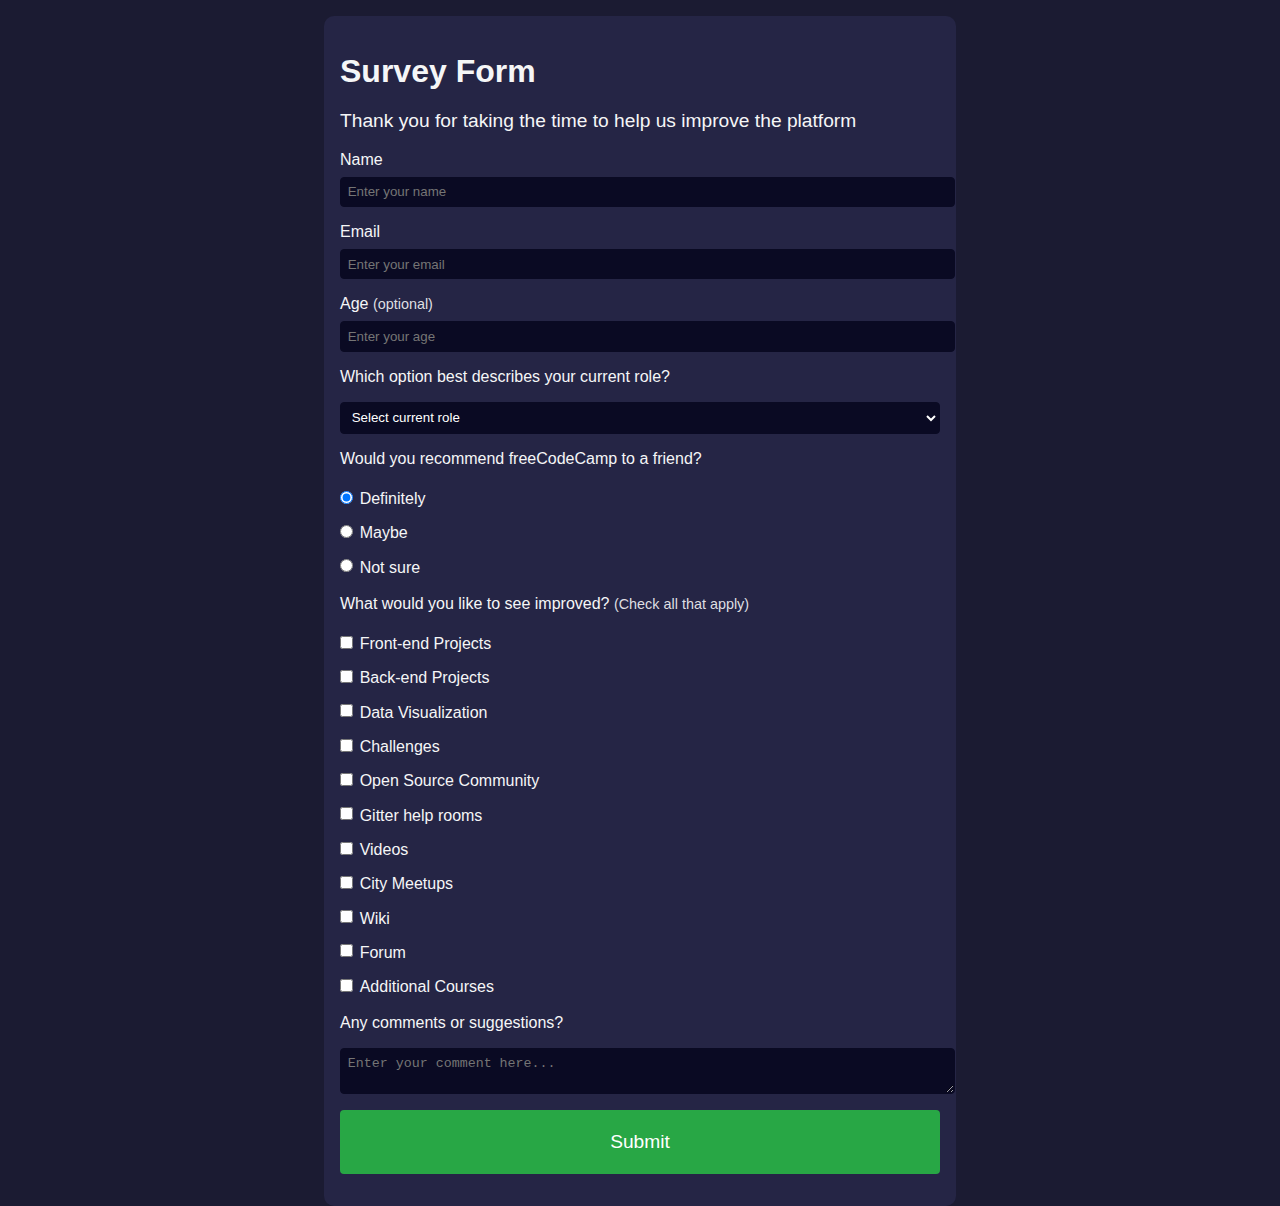
<file: Survey Form/index.html>
<!DOCTYPE html>
<html lang="en">

<head>
    <link rel="stylesheet" href="styles.css" />
</head>

<body>
  <div class="container">
    <header class="header">
      <h1 id="title" class="h1-header">Survey Form</h1>
      <p id="description" class="p_header">Thank you for taking the time to help us improve the platform</p>
    </header>
    <form id="survey-form">
      <div class="form-group">
        <label id="name-label" for="name">Name</label>
        <input type="text" id="name" name="name" class="form-control" placeholder="Enter your name" required>
      </div>
      <div class="form-group">
        <label id="email-label" for="email">Email</label>
        <input type="email" id="email" name="email" class="form-control" placeholder="Enter your email" required>
      </div>
      <div class="form-group">
        <label id="number-label" for="number">Age <span class="clue">(optional)</span></label>
        <input type="number" id="number" name="number" min="10" max="99" class="form-control" placeholder="Enter your age">
      </div>
      <div class="form-group">
        <p>Which option best describes your current role?</p>
        <select id="dropdown" name="role" class="form-control" required>
          <option disabled selected value>Select current role</option>
          <option value="student">Student</option>
          <option value="job">Full Time Job</option>
          <option value="learner">Full Time Learner</option>
          <option value="preferNo">Prefer not to say</option>
          <option value="other">Other</option>
        </select>
      </div>
      <div class="form-group">
        <p>Would you recommend freeCodeCamp to a friend?</p>
        <label><input name="user-recommend" value="definitely" type="radio" class="input-radio" checked>Definitely</label>
        <label><input name="user-recommend" value="maybe" type="radio" class="input-radio">Maybe</label>
        <label><input name="user-recommend" value="not-sure" type="radio" class="input-radio">Not sure</label>
      </div>
      <div class="form-group">
        <p>What would you like to see improved? <span class="clue">(Check all that apply)</span></p>
        <label><input name="prefer" value="front-end-projects" type="checkbox" class="input-checkbox">Front-end Projects</label>
        <label><input name="prefer" value="back-end-projects" type="checkbox" class="input-checkbox">Back-end Projects</label>
        <label><input name="prefer" value="data-visualization" type="checkbox" class="input-checkbox">Data Visualization</label>
        <label><input name="prefer" value="challenges" type="checkbox" class="input-checkbox">Challenges</label>
        <label><input name="prefer" value="open-source-community" type="checkbox" class="input-checkbox">Open Source Community</label>
        <label><input name="prefer" value="gitter-help-rooms" type="checkbox" class="input-checkbox">Gitter help rooms</label>
        <label><input name="prefer" value="videos" type="checkbox" class="input-checkbox">Videos</label>
        <label><input name="prefer" value="city-meetups" type="checkbox" class="input-checkbox">City Meetups</label>
        <label><input name="prefer" value="wiki" type="checkbox" class="input-checkbox">Wiki</label>
        <label><input name="prefer" value="forum" type="checkbox" class="input-checkbox">Forum</label>
        <label><input name="prefer" value="additional-courses" type="checkbox" class="input-checkbox">Additional Courses</label>
      </div>
      <div class="form-group">
        <p>Any comments or suggestions?</p>
        <textarea id="comments" class="input-textarea" name="comment" placeholder="Enter your comment here..."></textarea>
      </div>
      <div class="form-group">
        <button type="submit" id="submit" class="submit-button">Submit</button>
      </div>
    </form>
  </div>
</body>
</html>
</file>
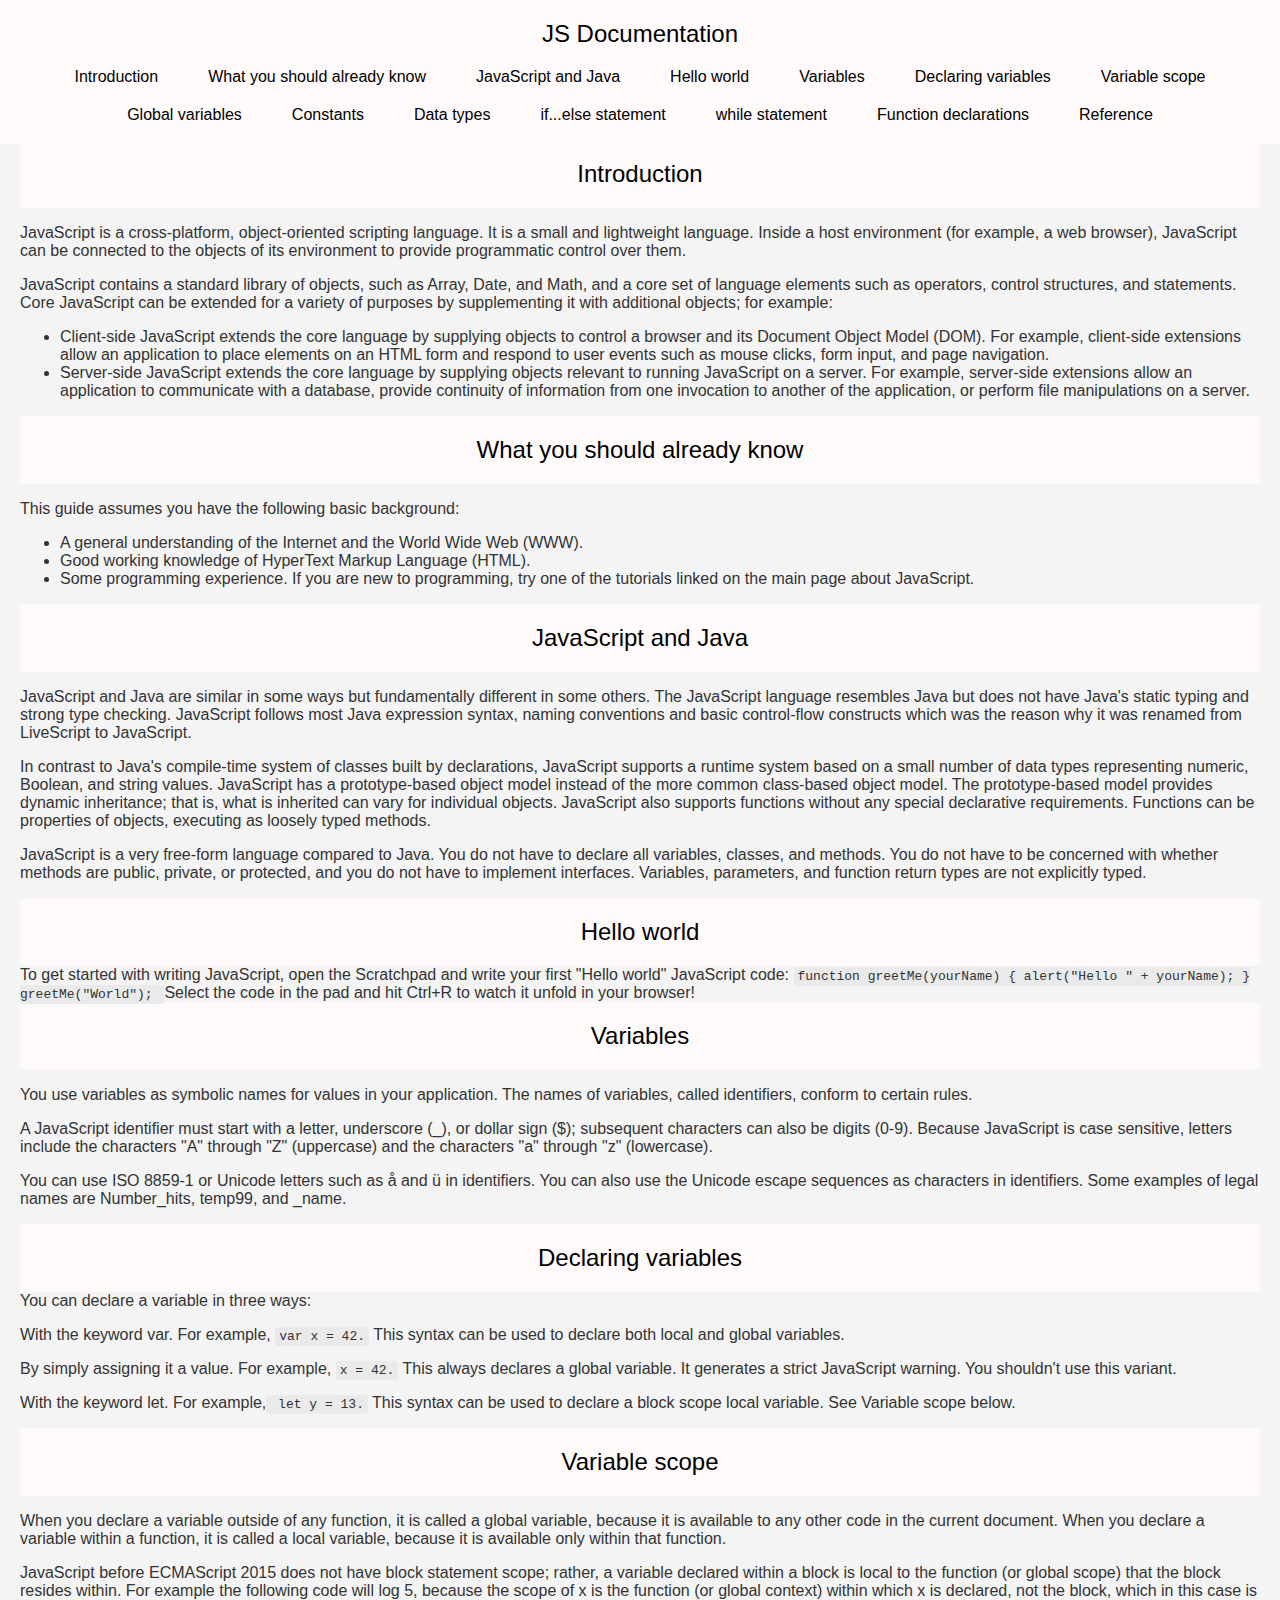
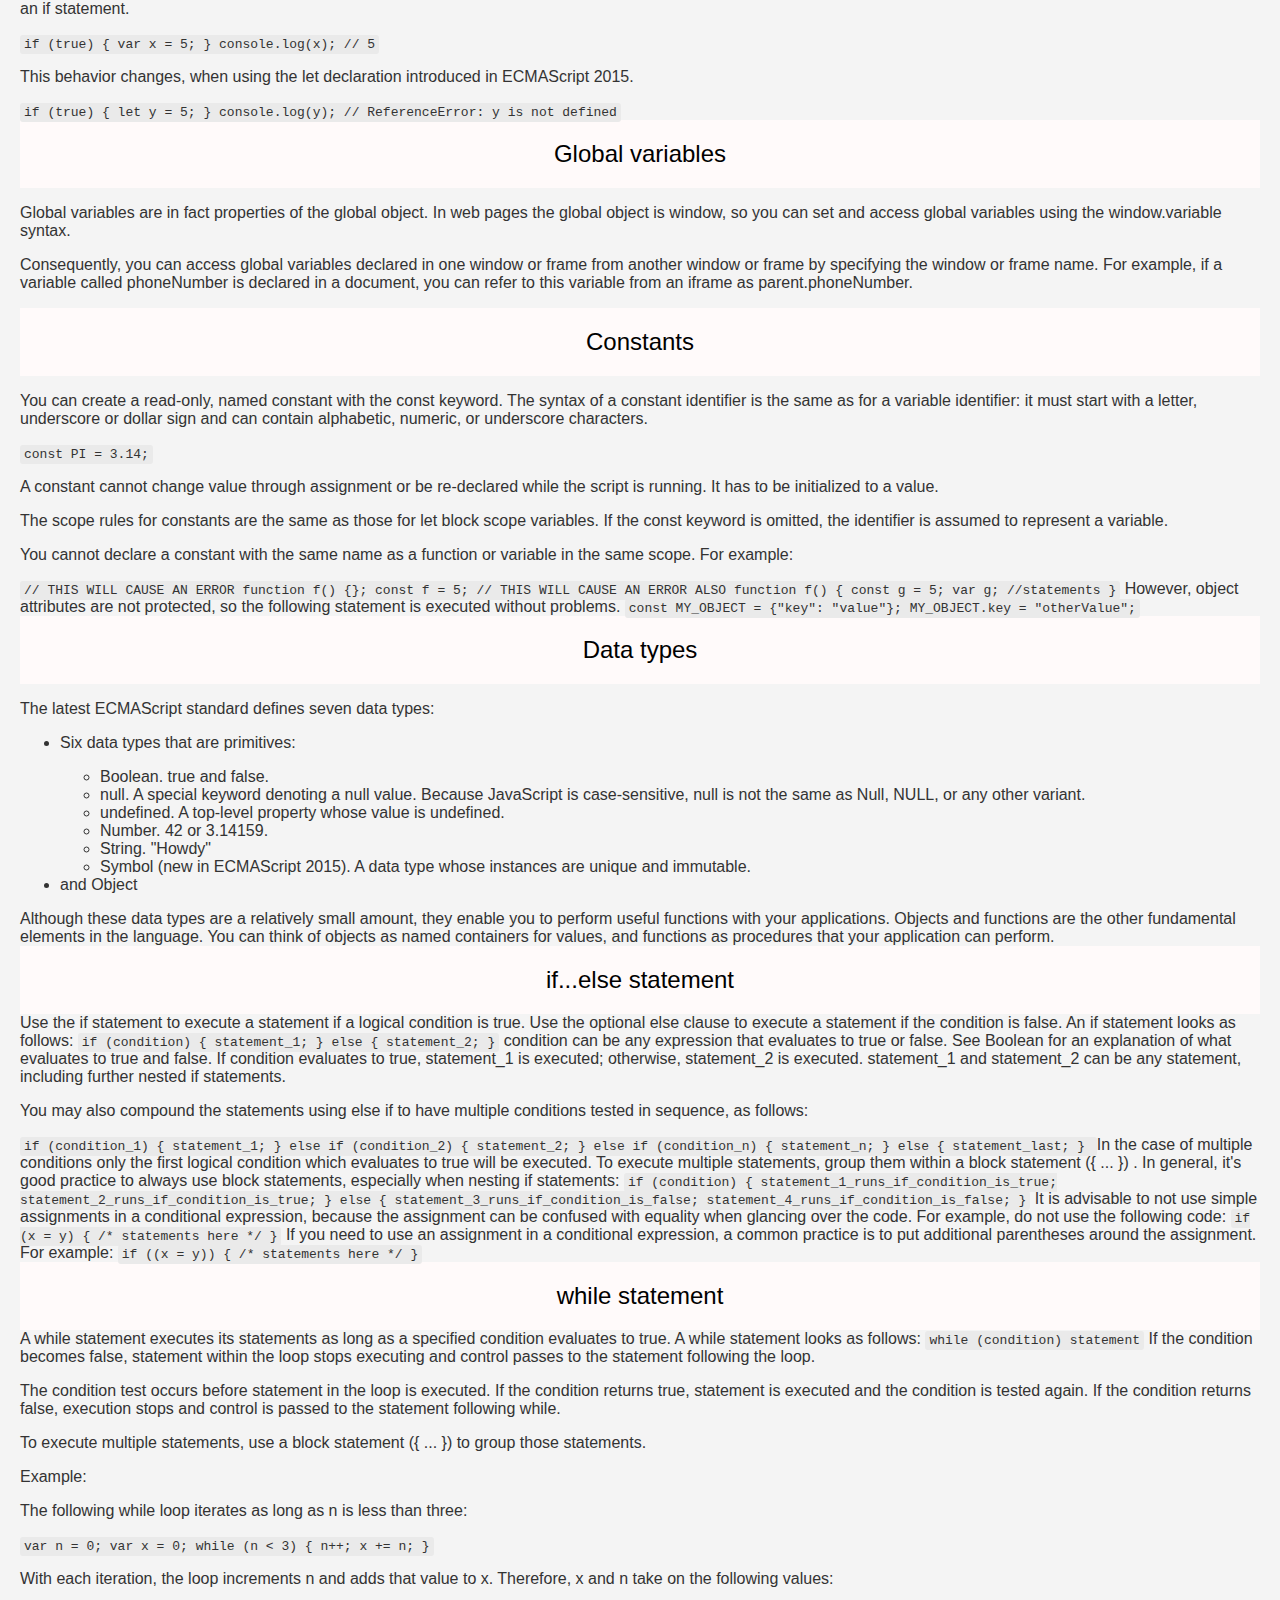
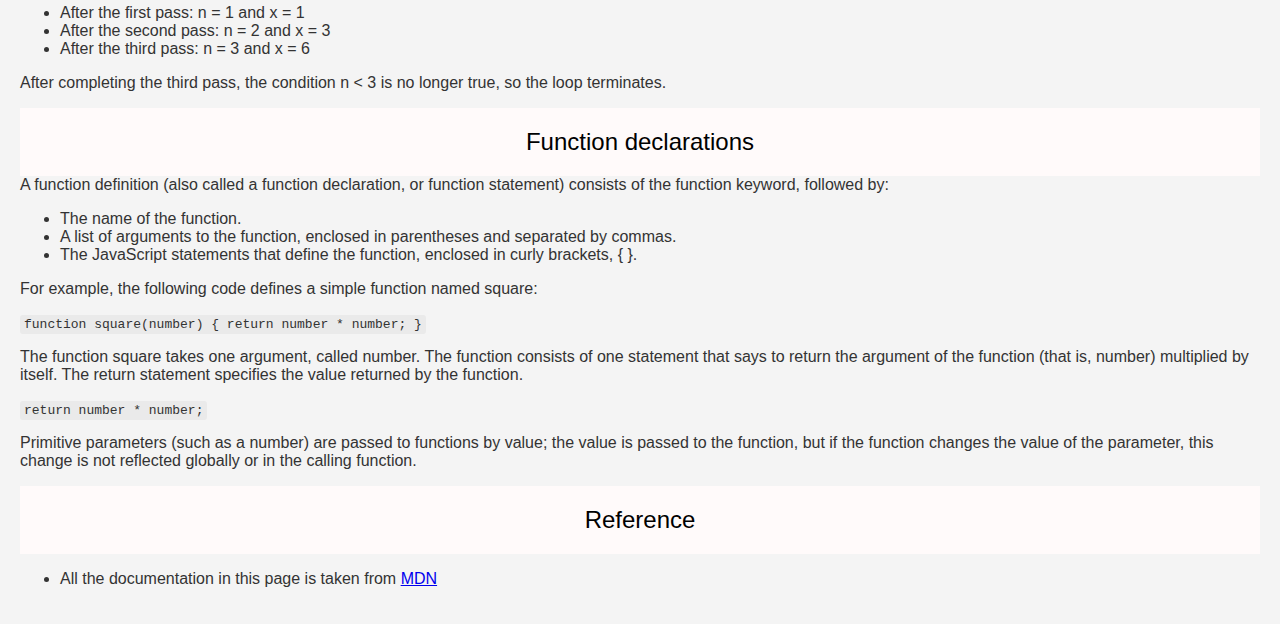
<file: Technical Documentation Page/index.html>
<!DOCTYPE html>
<html>
  <head>
    <link rel="stylesheet" href="styles.css" />
  </head>
  <body>
    <nav id="navbar">
      <header>JS Documentation</header>
      <ul>
        <li><a class="nav-link" href="#Introduction">Introduction</a></li>
        <li>
          <a class="nav-link" href="#What_you_should_already_know"
            >What you should already know</a
          >
        </li>
        <li>
          <a class="nav-link" href="#JavaScript_and_Java"
            >JavaScript and Java</a
          >
        </li>
        <li><a class="nav-link" href="#Hello_world">Hello world</a></li>
        <li><a class="nav-link" href="#Variables">Variables</a></li>
        <li>
          <a class="nav-link" href="#Declaring_variables"
            >Declaring variables</a
          >
        </li>
        <li><a class="nav-link" href="#Variable_scope">Variable scope</a></li>
        <li>
          <a class="nav-link" href="#Global_variables">Global variables</a>
        </li>
        <li><a class="nav-link" href="#Constants">Constants</a></li>
        <li><a class="nav-link" href="#Data_types">Data types</a></li>
        <li>
          <a class="nav-link" href="#if...else_statement"
            >if...else statement</a
          >
        </li>
        <li><a class="nav-link" href="#while_statement">while statement</a></li>
        <li>
          <a class="nav-link" href="#Function_declarations"
            >Function declarations</a
          >
        </li>
        <li><a class="nav-link" href="#Reference">Reference</a></li>
      </ul>
    </nav>
    <main id="main-doc">
      <section class="main-section" id="Introduction">
        <header>Introduction</header>
        <article>
          <p>
            JavaScript is a cross-platform, object-oriented scripting language.
            It is a small and lightweight language. Inside a host environment
            (for example, a web browser), JavaScript can be connected to the
            objects of its environment to provide programmatic control over
            them.
          </p>

          <p>
            JavaScript contains a standard library of objects, such as Array,
            Date, and Math, and a core set of language elements such as
            operators, control structures, and statements. Core JavaScript can
            be extended for a variety of purposes by supplementing it with
            additional objects; for example:
          </p>
          <ul>
            <li>
              Client-side JavaScript extends the core language by supplying
              objects to control a browser and its Document Object Model (DOM).
              For example, client-side extensions allow an application to place
              elements on an HTML form and respond to user events such as mouse
              clicks, form input, and page navigation.
            </li>
            <li>
              Server-side JavaScript extends the core language by supplying
              objects relevant to running JavaScript on a server. For example,
              server-side extensions allow an application to communicate with a
              database, provide continuity of information from one invocation to
              another of the application, or perform file manipulations on a
              server.
            </li>
          </ul>
        </article>
      </section>
      <section class="main-section" id="What_you_should_already_know">
        <header>What you should already know</header>
        <article>
          <p>This guide assumes you have the following basic background:</p>

          <ul>
            <li>
              A general understanding of the Internet and the World Wide Web
              (WWW).
            </li>
            <li>Good working knowledge of HyperText Markup Language (HTML).</li>
            <li>
              Some programming experience. If you are new to programming, try
              one of the tutorials linked on the main page about JavaScript.
            </li>
          </ul>
        </article>
      </section>
      <section class="main-section" id="JavaScript_and_Java">
        <header>JavaScript and Java</header>
        <article>
          <p>
            JavaScript and Java are similar in some ways but fundamentally
            different in some others. The JavaScript language resembles Java but
            does not have Java's static typing and strong type checking.
            JavaScript follows most Java expression syntax, naming conventions
            and basic control-flow constructs which was the reason why it was
            renamed from LiveScript to JavaScript.
          </p>

          <p>
            In contrast to Java's compile-time system of classes built by
            declarations, JavaScript supports a runtime system based on a small
            number of data types representing numeric, Boolean, and string
            values. JavaScript has a prototype-based object model instead of the
            more common class-based object model. The prototype-based model
            provides dynamic inheritance; that is, what is inherited can vary
            for individual objects. JavaScript also supports functions without
            any special declarative requirements. Functions can be properties of
            objects, executing as loosely typed methods.
          </p>
          <p>
            JavaScript is a very free-form language compared to Java. You do not
            have to declare all variables, classes, and methods. You do not have
            to be concerned with whether methods are public, private, or
            protected, and you do not have to implement interfaces. Variables,
            parameters, and function return types are not explicitly typed.
          </p>
        </article>
      </section>
      <section class="main-section" id="Hello_world">
        <header>Hello world</header>
        <article>
          To get started with writing JavaScript, open the Scratchpad and write
          your first "Hello world" JavaScript code:
          <code
            >function greetMe(yourName) { alert("Hello " + yourName); }
            greetMe("World");
          </code>

          Select the code in the pad and hit Ctrl+R to watch it unfold in your
          browser!
        </article>
      </section>
      <section class="main-section" id="Variables">
        <header>Variables</header>
        <p>
          You use variables as symbolic names for values in your application.
          The names of variables, called identifiers, conform to certain rules.
        </p>
        <p>
          A JavaScript identifier must start with a letter, underscore (_), or
          dollar sign ($); subsequent characters can also be digits (0-9).
          Because JavaScript is case sensitive, letters include the characters
          "A" through "Z" (uppercase) and the characters "a" through "z"
          (lowercase).
        </p>
        <p>
          You can use ISO 8859-1 or Unicode letters such as å and ü in
          identifiers. You can also use the Unicode escape sequences as
          characters in identifiers. Some examples of legal names are
          Number_hits, temp99, and _name.
        </p>
      </section>
      <section class="main-section" id="Declaring_variables">
        <header>Declaring variables</header>
        <article>
          You can declare a variable in three ways:
          <p>
            With the keyword var. For example, <code>var x = 42.</code> This
            syntax can be used to declare both local and global variables.
          </p>
          <p>
            By simply assigning it a value. For example,
            <code>x = 42.</code> This always declares a global variable. It
            generates a strict JavaScript warning. You shouldn't use this
            variant.
          </p>
          <p>
            With the keyword let. For example,<code> let y = 13.</code> This
            syntax can be used to declare a block scope local variable. See
            Variable scope below.
          </p>
        </article>
      </section>
      <section class="main-section" id="Variable_scope">
        <header>Variable scope</header>
        <article>
          <p>
            When you declare a variable outside of any function, it is called a
            global variable, because it is available to any other code in the
            current document. When you declare a variable within a function, it
            is called a local variable, because it is available only within that
            function.
          </p>

          <p>
            JavaScript before ECMAScript 2015 does not have block statement
            scope; rather, a variable declared within a block is local to the
            function (or global scope) that the block resides within. For
            example the following code will log 5, because the scope of x is the
            function (or global context) within which x is declared, not the
            block, which in this case is an if statement.
          </p>
          <code>if (true) { var x = 5; } console.log(x); // 5</code>
          <p>
            This behavior changes, when using the let declaration introduced in
            ECMAScript 2015.
          </p>

          <code
            >if (true) { let y = 5; } console.log(y); // ReferenceError: y is
            not defined</code
          >
        </article>
      </section>
      <section class="main-section" id="Global_variables">
        <header>Global variables</header>
        <article>
          <p>
            Global variables are in fact properties of the global object. In web
            pages the global object is window, so you can set and access global
            variables using the window.variable syntax.
          </p>

          <p>
            Consequently, you can access global variables declared in one window
            or frame from another window or frame by specifying the window or
            frame name. For example, if a variable called phoneNumber is
            declared in a document, you can refer to this variable from an
            iframe as parent.phoneNumber.
          </p>
        </article>
      </section>
      <section class="main-section" id="Constants">
        <header>Constants</header>
        <article>
          <p>
            You can create a read-only, named constant with the const keyword.
            The syntax of a constant identifier is the same as for a variable
            identifier: it must start with a letter, underscore or dollar sign
            and can contain alphabetic, numeric, or underscore characters.
          </p>

          <code>const PI = 3.14;</code>
          <p>
            A constant cannot change value through assignment or be re-declared
            while the script is running. It has to be initialized to a value.
          </p>

          <p>
            The scope rules for constants are the same as those for let block
            scope variables. If the const keyword is omitted, the identifier is
            assumed to represent a variable.
          </p>

          <p>
            You cannot declare a constant with the same name as a function or
            variable in the same scope. For example:
          </p>

          <code
            >// THIS WILL CAUSE AN ERROR function f() {}; const f = 5; // THIS
            WILL CAUSE AN ERROR ALSO function f() { const g = 5; var g;
            //statements }</code
          >
          However, object attributes are not protected, so the following
          statement is executed without problems.
          <code
            >const MY_OBJECT = {"key": "value"}; MY_OBJECT.key =
            "otherValue";</code
          >
        </article>
      </section>
      <section class="main-section" id="Data_types">
        <header>Data types</header>
        <article>
          <p>The latest ECMAScript standard defines seven data types:</p>
          <ul>
            <li>
              <p>Six data types that are primitives:</p>
              <ul>
                <li>Boolean. true and false.</li>
                <li>
                  null. A special keyword denoting a null value. Because
                  JavaScript is case-sensitive, null is not the same as Null,
                  NULL, or any other variant.
                </li>
                <li>
                  undefined. A top-level property whose value is undefined.
                </li>
                <li>Number. 42 or 3.14159.</li>
                <li>String. "Howdy"</li>
                <li>
                  Symbol (new in ECMAScript 2015). A data type whose instances
                  are unique and immutable.
                </li>
              </ul>
            </li>

            <li>and Object</li>
          </ul>
          Although these data types are a relatively small amount, they enable
          you to perform useful functions with your applications. Objects and
          functions are the other fundamental elements in the language. You can
          think of objects as named containers for values, and functions as
          procedures that your application can perform.
        </article>
      </section>
      <section class="main-section" id="if...else_statement">
        <header>if...else statement</header>
        <article>
          Use the if statement to execute a statement if a logical condition is
          true. Use the optional else clause to execute a statement if the
          condition is false. An if statement looks as follows:

          <code>if (condition) { statement_1; } else { statement_2; }</code>
          condition can be any expression that evaluates to true or false. See
          Boolean for an explanation of what evaluates to true and false. If
          condition evaluates to true, statement_1 is executed; otherwise,
          statement_2 is executed. statement_1 and statement_2 can be any
          statement, including further nested if statements.
          <p>
            You may also compound the statements using else if to have multiple
            conditions tested in sequence, as follows:
          </p>
          <code
            >if (condition_1) { statement_1; } else if (condition_2) {
            statement_2; } else if (condition_n) { statement_n; } else {
            statement_last; }
          </code>
          In the case of multiple conditions only the first logical condition
          which evaluates to true will be executed. To execute multiple
          statements, group them within a block statement ({ ... }) . In
          general, it's good practice to always use block statements, especially
          when nesting if statements:

          <code
            >if (condition) { statement_1_runs_if_condition_is_true;
            statement_2_runs_if_condition_is_true; } else {
            statement_3_runs_if_condition_is_false;
            statement_4_runs_if_condition_is_false; }</code
          >
          It is advisable to not use simple assignments in a conditional
          expression, because the assignment can be confused with equality when
          glancing over the code. For example, do not use the following code:
          <code>if (x = y) { /* statements here */ }</code> If you need to use
          an assignment in a conditional expression, a common practice is to put
          additional parentheses around the assignment. For example:

          <code>if ((x = y)) { /* statements here */ }</code>
        </article>
      </section>
      <section class="main-section" id="while_statement">
        <header>while statement</header>
        <article>
          A while statement executes its statements as long as a specified
          condition evaluates to true. A while statement looks as follows:

          <code>while (condition) statement</code> If the condition becomes
          false, statement within the loop stops executing and control passes to
          the statement following the loop.

          <p>
            The condition test occurs before statement in the loop is executed.
            If the condition returns true, statement is executed and the
            condition is tested again. If the condition returns false, execution
            stops and control is passed to the statement following while.
          </p>

          <p>
            To execute multiple statements, use a block statement ({ ... }) to
            group those statements.
          </p>

          Example:

          <p>
            The following while loop iterates as long as n is less than three:
          </p>

          <code>var n = 0; var x = 0; while (n &lt; 3) { n++; x += n; }</code>
          <p>
            With each iteration, the loop increments n and adds that value to x.
            Therefore, x and n take on the following values:
          </p>

          <ul>
            <li>After the first pass: n = 1 and x = 1</li>
            <li>After the second pass: n = 2 and x = 3</li>
            <li>After the third pass: n = 3 and x = 6</li>
          </ul>
          <p>
            After completing the third pass, the condition n &lt; 3 is no longer
            true, so the loop terminates.
          </p>
        </article>
      </section>
      <section class="main-section" id="Function_declarations">
        <header>Function declarations</header>
        <article>
          A function definition (also called a function declaration, or function
          statement) consists of the function keyword, followed by:

          <ul>
            <li>The name of the function.</li>
            <li>
              A list of arguments to the function, enclosed in parentheses and
              separated by commas.
            </li>
            <li>
              The JavaScript statements that define the function, enclosed in
              curly brackets, { }.
            </li>
          </ul>
          <p>
            For example, the following code defines a simple function named
            square:
          </p>

          <code>function square(number) { return number * number; }</code>
          <p>
            The function square takes one argument, called number. The function
            consists of one statement that says to return the argument of the
            function (that is, number) multiplied by itself. The return
            statement specifies the value returned by the function.
          </p>
          <code>return number * number;</code>
          <p>
            Primitive parameters (such as a number) are passed to functions by
            value; the value is passed to the function, but if the function
            changes the value of the parameter, this change is not reflected
            globally or in the calling function.
          </p>
        </article>
      </section>
      <section class="main-section" id="Reference">
        <header>Reference</header>
        <article>
          <ul>
            <li>
              All the documentation in this page is taken from
              <a
                href="https://developer.mozilla.org/en-US/docs/Web/JavaScript/Guide"
                target="_blank"
                >MDN</a
              >
            </li>
          </ul>
        </article>
      </section>
    </main>
  </body>
</html>
</file>
<file: Survey Form/styles.css>
body {
            width: 100%;
            height: 100vh;
            margin: 1em auto;
            background-color: #1b1b32;
            color: #f5f6f7;
            font-family: Tahoma, sans-serif;
            font-size: 16px;
            text-align: center;
        }
        .container {
            max-width: 600px;
            margin: 0 auto;
            padding: 1em;
            background-color: #252545;
            border-radius: 10px;
            text-align: left; /* Выровнять текст по левому краю */
        }
        .form-group {
            margin: 1em 0;
        }
        .form-control, .input-radio, .input-checkbox, .input-textarea {
            display: block;
            width: 100%;
            padding: 0.5em;
            margin: 0.5em 0;
            border-radius: 4px;
            border: 1px solid #0a0a23;
            background-color: #0a0a23;
            color: #ffffff;
        }
        .input-radio, .input-checkbox {
            display: inline-block;
            width: auto;
            margin-right: 0.5em;
        }
        .submit-button {
            background-color: #28a745; /* Зеленый фон */
            color: #ffffff; /* Белый цвет текста */
            cursor: pointer;
            width: 100%; /* Ширина кнопки */
            padding: 1em 2em; /* Внутренние отступы */
            border: 2px solid #28a745; /* Зеленая граница */
            border-radius: 4px; /* Скругленные углы */
            font-size: 1.2em; /* Увеличенный размер шрифта */
        }
        .submit-button:hover {
            background-color: #218838; /* Более темный зеленый при наведении */
        }
        .clue {
            font-size: 0.9em;
            color: #dfdfe2;
        }
        label {
            display: block;
            margin: 0.5em 0;
        }
        #title {
            font-size: 2em;
            margin-bottom: 0.5em;
        }
        #description {
            font-size: 1.2em;
            margin-bottom: 1em;
        }
</file>
<file: Technical Documentation Page/styles.css>
body {
    font-family: 'Arial', sans-serif;
    margin: 0;
    padding: 0;
    box-sizing: border-box;
    background-color: #f4f4f4;
    color: #333;
}

header {
    font-size: 1.5em;
    background-color: #FFFAFA;
    color: black;
    text-align: center;
    padding: 20px;
    margin: 0;
}

nav {
    background-color: #FFFAFA;
    padding: 10px 0;
    width: 100%;
    position: fixed;
    top: 0;
    left: 0;
    z-index: 1000;
}

nav header {
    margin: 0;
    padding: 10px 0;
}

nav ul {
    list-style: none;
    padding: 0;
    display: flex;
    justify-content: center;
    flex-wrap: wrap;
    margin: 0;
}

nav ul li {
    margin: 10px 15px;
}

nav ul li a {
    color: black;
    text-decoration: none;
    padding: 10px;
    border-radius: 5px;
}

nav ul li a:hover {
    background-color: #87CEEB;
}

#main-doc {
    margin-top: 120px;
    padding: 20px;
}

.main_section {
    margin-bottom: 40px;
}

.main_hection header {
    font-size: 1.5em;
    margin-bottom: 10px;
}

code {
    background-color: #eaeaea;
    padding: 2px 4px;
    border-radius: 3px;
}

@media (max-width: 768px) {
    nav ul {
        flex-direction: column;
        align-items: center;
    }

    nav ul li {
        margin: 5px 0;
    }

    #main-doc {
        margin-top: 160px; 
}

@media (max-width: 480px) {
    nav {
        position: relative;
    }

    nav ul {
        flex-direction: column;
        align-items: center;
    }

    nav ul li {
        margin: 5px 0;
    }

    #main-doc {
        margin-top: 160px; 
    }
}
</file>
